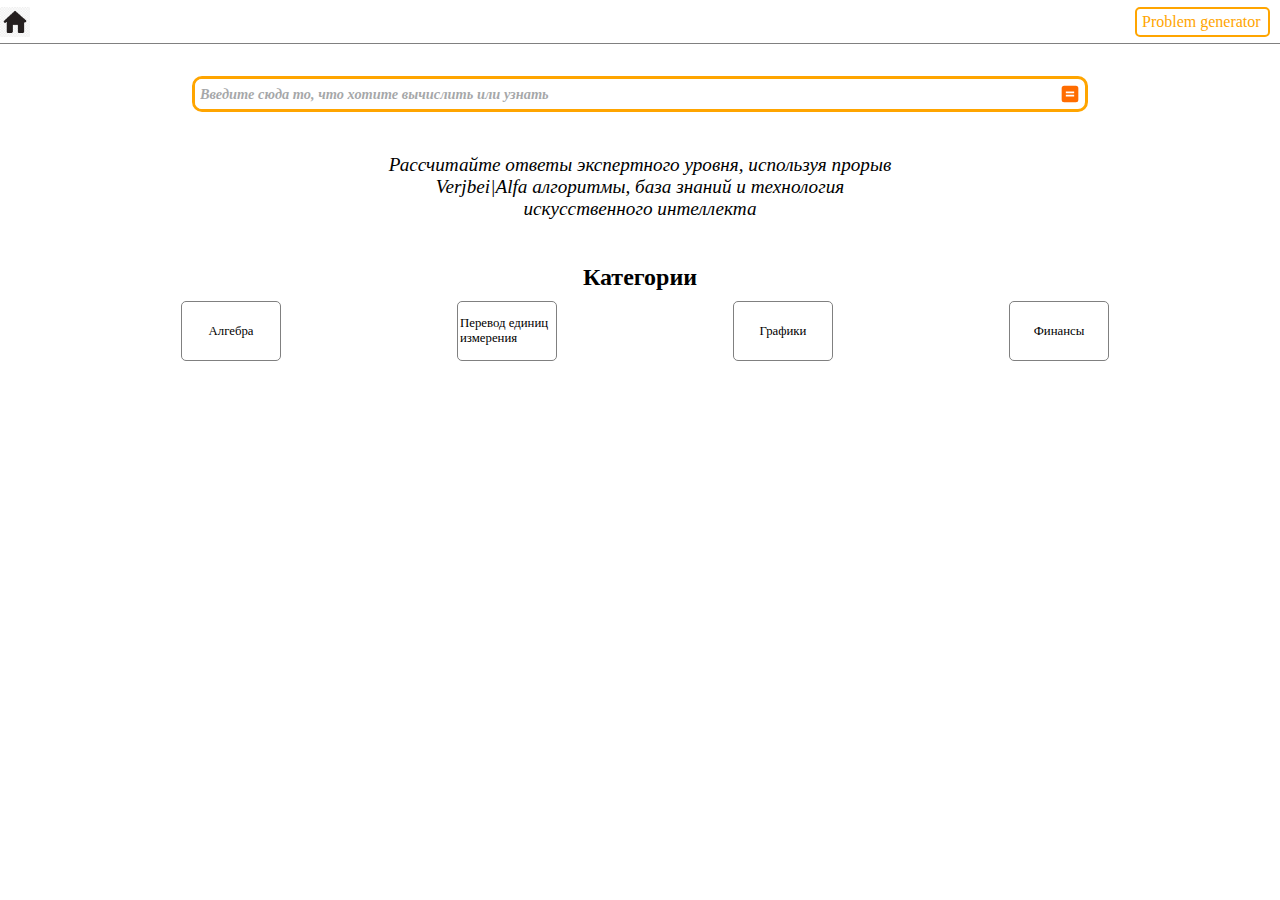
<file: main_page/index.html>
<!DOCTYPE html>
<html>
<head>
    <meta charset='utf-8'>
    <meta http-equiv='X-UA-Compatible' content='IE=edge'>
    <title>Verjbei|Alfa: Computational Inteligence</title>
    <meta name='viewport' content='width=device-width, initial-scale=1'>
    <link rel='stylesheet' type='text/css' media='screen' href='index.css'>
    <link rel='stylesheet' type='text/css' media='screen' href='../styles/main_style.css'>
    

   
</head>
<body>
    <header>
        <nav>
            <div id="home" onclick="window.location.href = 'index.html'"><img src="../img/home.png"></div>
            <div id="generator_href" onclick="window.location.href = '../generator_page/generator.html'">Problem generator</div>
        </nav>
        
    </header>
    <div id="input_wrap">
        <div id="input_form">
            <input id="equation_input" placeholder="Введите сюда то, что хотите вычислить или узнать">
            <div id="input_button-wrap">
                <button onclick="sendRequest()" id="input_button">
                    <svg id="input_svg" viewBox="0 0 24 24">
                        <path style="fill:#ff6c00" d="M19 2H5a3 3 0 0 0-3 3v14a3 3 0 0 0 3 
                        3h14a3 3 0 0 0 3-3V5a3 3 0 0 0-3-3zm-2 13H7v-2h10zm0-4H7V9h10z" 
                        fill="#fa6800">
                        </path>
                    </svg>
                </button>
            </div>
        </div>
    </div>
    <div id="insert_answer">
    </div>
    <div id="hide_on_search">
        <div id="description">
            <span id="description_text"> Рассчитайте ответы экспертного уровня, используя прорыв Verjbei|Alfa
                алгоритмы, база знаний и технология искусственного интеллекта </span>  
        </div>
        <h2 >Категории</h2>
        <div id="categories">
            <div class="category" onclick="window.location.href = '../info_pages/algebra_info_page/algebra.html'">Алгебра</div>
            <div class="category" onclick="window.location.href = '../info_pages/units_info_page/units.html'">Перевод единиц измерения</div>
            <div class="category" onclick="window.location.href = '../info_pages/plots_info_page/plots.html'">Графики</div>
            <div class="category" onclick="window.location.href = '../info_pages/finances_info_page/finances.html'">Финансы</div>
        </div>
    </div>

</body>
<script src='client.js'></script>
</html>
</file>
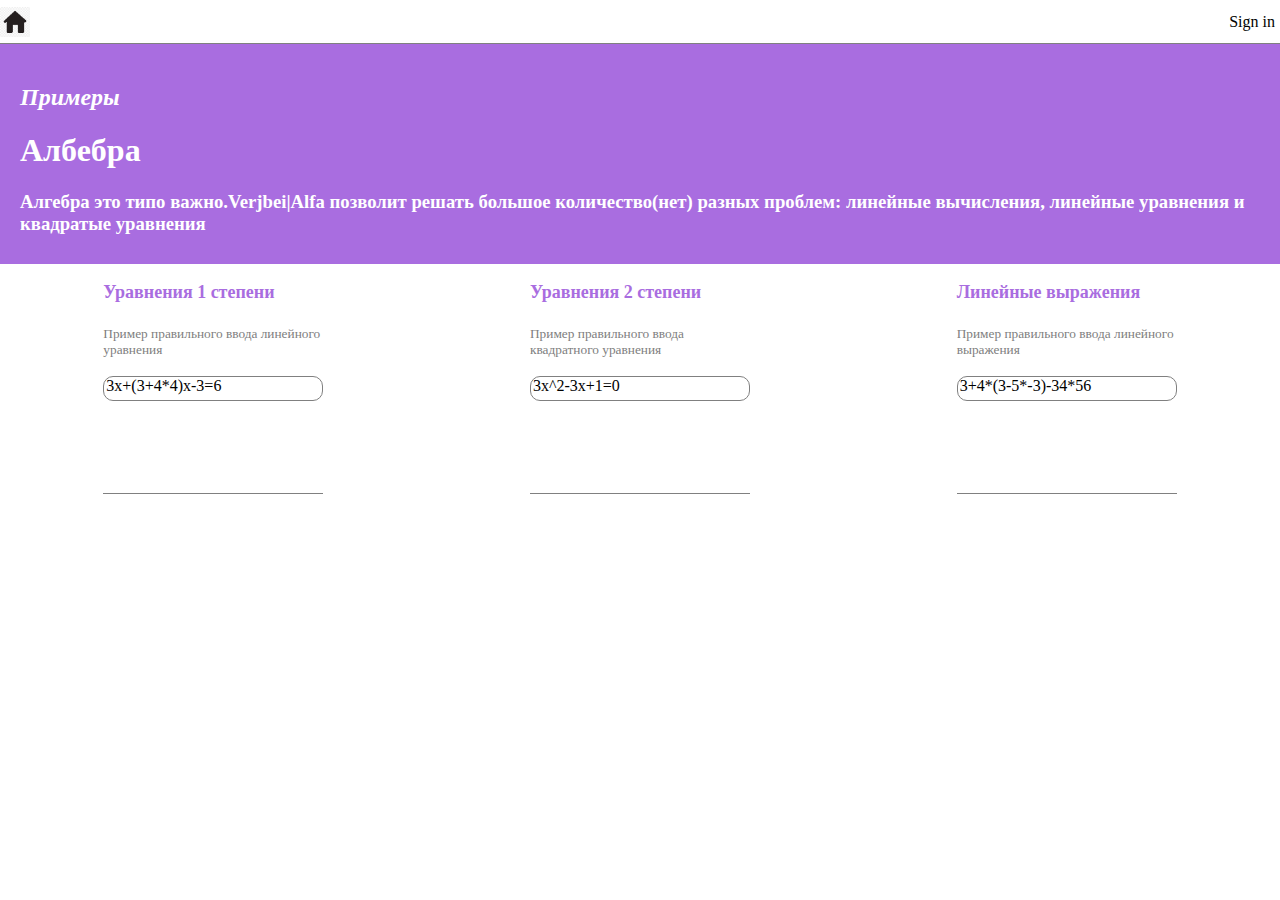
<file: algebra_info_page/algebra.html>
<!DOCTYPE html>
<html>
<head>
    <meta charset='utf-8'>
    <meta http-equiv='X-UA-Compatible' content='IE=edge'>
    <title>Verjbei|Alfa Examples: Albebra</title>
    <meta name='viewport' content='width=device-width, initial-scale=1'>
    <link rel='stylesheet' type='text/css' media='screen' href='algebra.css'>
    <link rel='stylesheet' type='text/css' media='screen' href='../styles/info_styles.css'>
    <link rel='stylesheet' type='text/css' media='screen' href='../styles/main_style.css'>
</head>
<body>
    <header>
        <nav>
            <div id="home" onclick="window.location.href = '../main_page/index.html'"><img src="../img/home.png"></div>
            <div id="sign_in">Sign in</div>
        </nav>
        
    </header>
    <div id="description_header">
        <h2>Примеры<h3>
        <h1>Албебра<h1>
        <h3>Алгебра это типо важно.Verjbei|Alfa позволит решать большое количество(нет) 
            разных проблем: линейные вычисления, линейные уравнения и квадратые уравнения </h3>
    </div>
    <div id="explanation_wrapper">
        <div class="explanation">
            <h3>Уравнения 1 степени</h3>
            <p>Пример правильного ввода линейного уравнения</p>
            <div class="example">3x+(3+4*4)x-3=6</div>
        </div>
        <div class="explanation">
            <h3>Уравнения 2 степени</h3>
            <p>Пример правильного ввода квадратного уравнения</p>
            <div class="example">3x^2-3x+1=0</div>
        </div>
        <div class="explanation">
            <h3>Линейные выражения</h3>
            <p>Пример правильного ввода линейного выражения </p>
            <div class="example">3+4*(3-5*-3)-34*56</div>
        </div>
    </div>

</body>

</html>
</file>
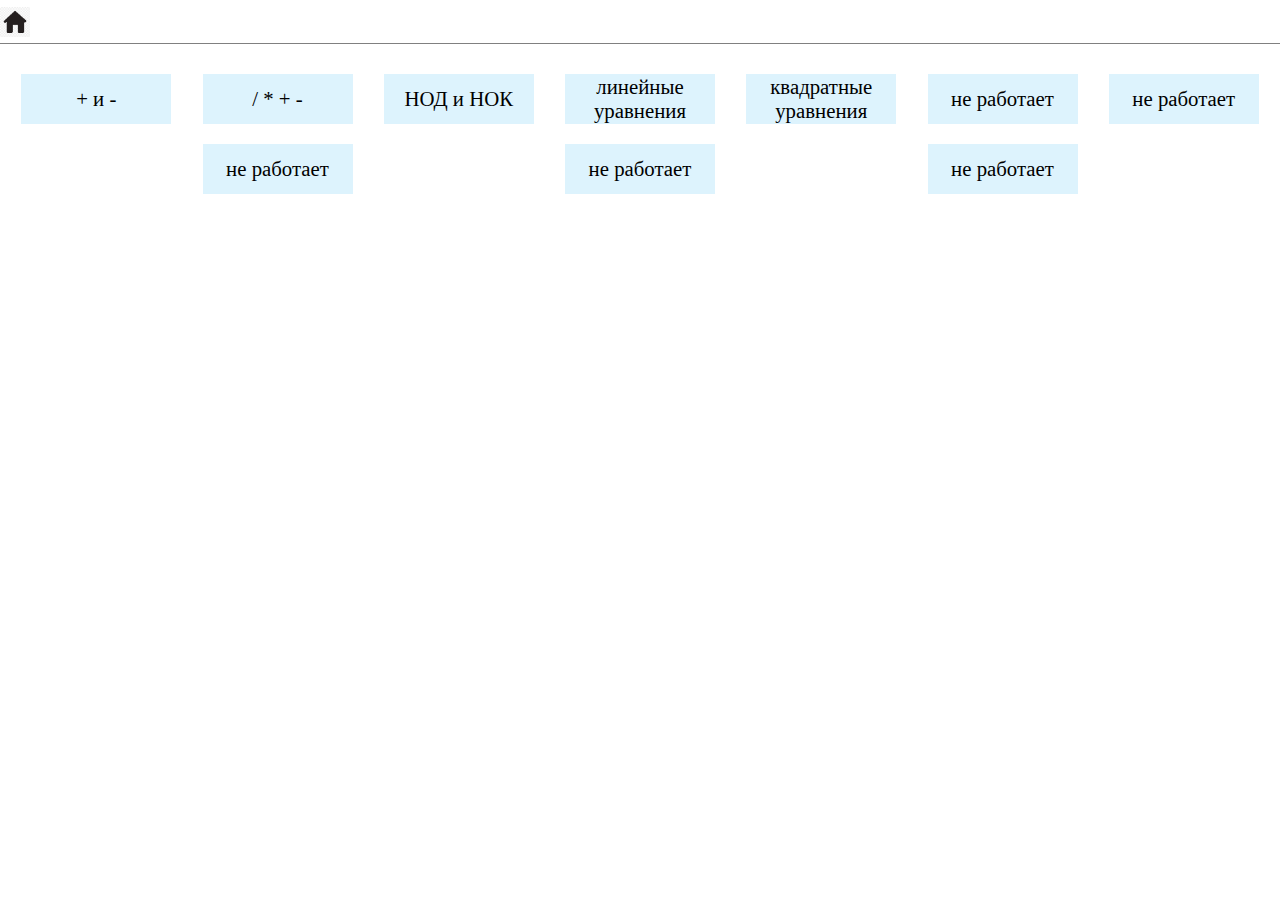
<file: generator_page/generator.html>
<!DOCTYPE html>
<html>
<head>
    <meta charset='utf-8'>
    <meta http-equiv='X-UA-Compatible' content='IE=edge'>
    <title>Verjbei|Alfa: Problem Generator</title>
    <meta name='viewport' content='width=device-width, initial-scale=1'>
    <link rel='stylesheet' type='text/css' media='screen' href='../styles/main_style.css'>
    <link rel='stylesheet' type='text/css' media='screen' href='generator.css'>
    
</head>
<body>
    <header>
        <nav>
            <div id="home" onclick="window.location.href = '../main_page/index.html'"><img src="../img/home.png"></div>
        </nav>
        
    </header>
    <div id="generator_div">
        <div id="question_number" class="wrapper"> Question 0</div>
        <div id="question_text" class="wrapper">5+3=?</div>
        <div id="input_wrapper" class="wrapper">
            <input id='answer_input'>
            <button  id="input_button"><img src="..\img/enter-arrow.png"></button>
        </div>
        <div id='answers_count' class='wrapper'>
            <div class="answer_count_block"></div>
            <div class="answer_count_block"></div>
            <div class="answer_count_block"></div>
            <div class="answer_count_block"></div>
            <div class="answer_count_block"></div>
        </div>
       
    </div>
    <div id="categories_wrap">
        <div class="category" onclick="setGenerator(0)">+ и -</div>
        <div class="category" onclick="setGenerator(1)">/ * + -</div>
        <div class="category" onclick="setGenerator(2);">НОД и НОК</div>
        <div class="category" onclick="setGenerator(3)">линейные уравнения</div>
        <div class="category" onclick="setGenerator(4)">квадратные уравнения</div>
        <div class="category" onclick="setGenerator(5)">не работает</div>
        <div class="category" onclick="setGenerator(6)">не работает</div>
        <div class="category" onclick="setGenerator(7)">не работает</div>
        <div class="category" onclick="setGenerator(8)">не работает</div>
        <div class="category" onclick="setGenerator(9)">не работает</div> 

    </div>
    <script src='generator.js'></script>
</body>
</html>
</file>
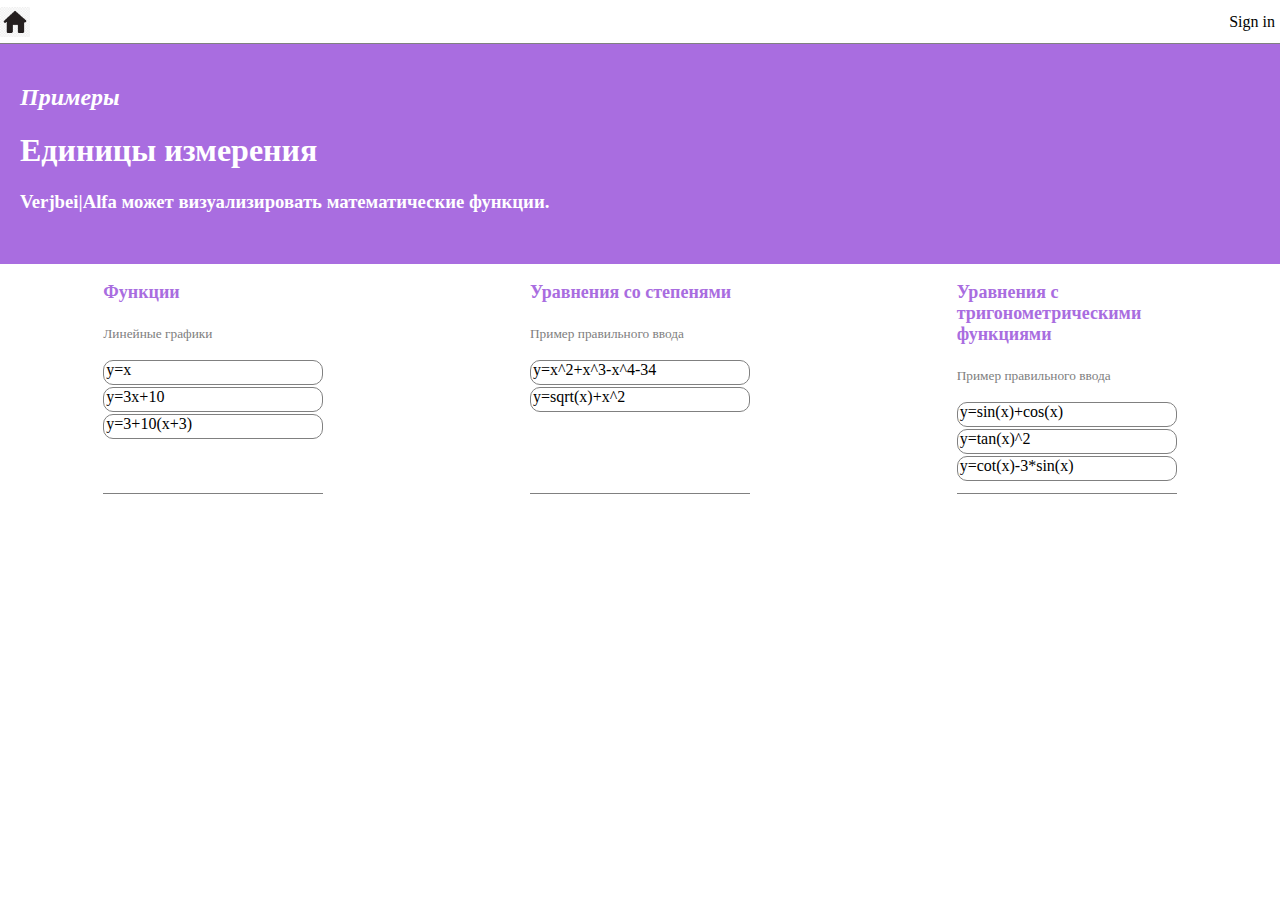
<file: plots_info_page/plots.html>
<!DOCTYPE html>
<html>
<head>
    <meta charset='utf-8'>
    <meta http-equiv='X-UA-Compatible' content='IE=edge'>
    <title>Verjbei|Alfa Examples: Plots</title>
    <meta name='viewport' content='width=device-width, initial-scale=1'>
    <link rel='stylesheet' type='text/css' media='screen' href='plots.css'>
    <link rel='stylesheet' type='text/css' media='screen' href='../styles/info_styles.css'>
    <link rel='stylesheet' type='text/css' media='screen' href='../styles/main_style.css'>
</head>
<body>
    <header>
        <nav>
            <div id="home" onclick="window.location.href = '../main_page/index.html'"><img src="../img/home.png"></div>
            <div id="sign_in">Sign in</div>
        </nav>
        
    </header>
    <div id="description_header">
        <h2>Примеры<h3>
        <h1>Единицы измерения<h1>
        <h3>Verjbei|Alfa может визуализировать математические функции.  </h3>
    </div>
    <div id="explanation_wrapper">
        <div class="explanation">
            <h3>Функции</h3>
            <p>Линейные графики</p>
            <div class="example">y=x</div>
            <div class="example">y=3x+10</div>
            <div class="example">y=3+10(x+3)</div>
        </div>
        <div class="explanation">
            <h3>Уравнения со степенями</h3>
            <p>Пример правильного ввода </p>
            <div class="example">y=x^2+x^3-x^4-34</div>
            <div class="example">y=sqrt(x)+x^2</div>
        </div>
        <div class="explanation">
            <h3>Уравнения с тригонометрическими функциями</h3>
            <p>Пример правильного ввода</p>
            <div class="example">y=sin(x)+cos(x)</div>
            <div class="example">y=tan(x)^2</div>
            <div class="example">y=cot(x)-3*sin(x)</div>
            
        </div>
    </div>

</body>

</html>
</file>
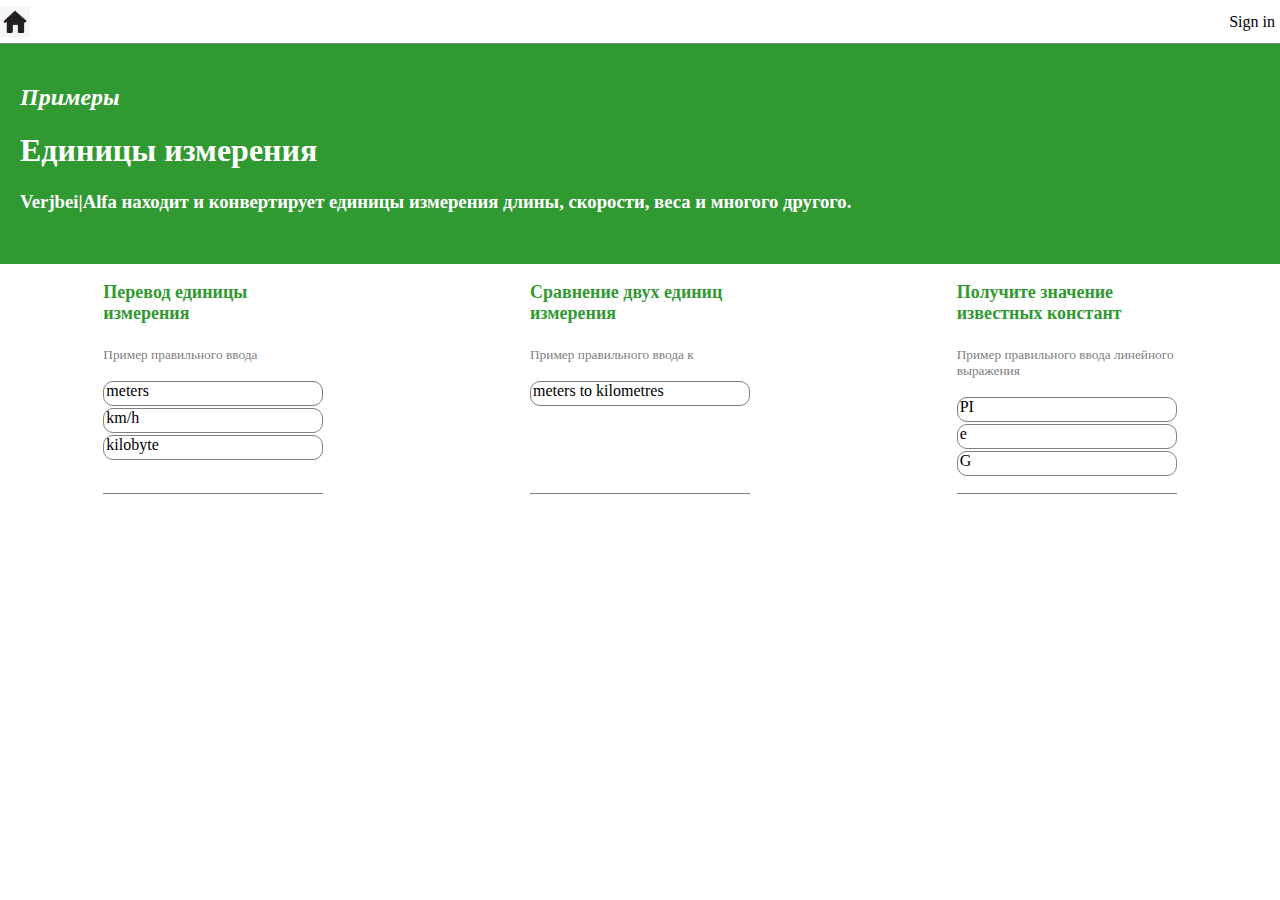
<file: units_info_page/units.html>
<!DOCTYPE html>
<html>
<head>
    <meta charset='utf-8'>
    <meta http-equiv='X-UA-Compatible' content='IE=edge'>
    <title>Verjbei|Alfa Examples: Units and measures</title>
    <meta name='viewport' content='width=device-width, initial-scale=1'>
    <link rel='stylesheet' type='text/css' media='screen' href='units.css'>
    <link rel='stylesheet' type='text/css' media='screen' href='../styles/info_styles.css'>
    <link rel='stylesheet' type='text/css' media='screen' href='../styles/main_style.css'>
</head>
<body>
    <header>
        <nav>
            <div id="home" onclick="window.location.href = '../main_page/index.html'"><img src="../img/home.png"></div>
            <div id="sign_in">Sign in</div>
        </nav>
        
    </header>
    <div id="description_header">
        <h2>Примеры<h3>
        <h1>Единицы измерения<h1>
        <h3>Verjbei|Alfa находит и конвертирует единицы измерения длины, скорости, веса и многого другого.   </h3>
    </div>
    <div id="explanation_wrapper">
        <div class="explanation">
            <h3>Перевод единицы измерения</h3>
            <p>Пример правильного ввода </p>
            <div class="example">meters</div>
            <div class="example">km/h</div>
            <div class="example">kilobyte</div>
        </div>
        <div class="explanation">
            <h3>Сравнение двух единиц измерения</h3>
            <p>Пример правильного ввода к</p>
            <div class="example">meters to kilometres</div>
        </div>
        <div class="explanation">
            <h3>Получите значение известных констант</h3>
            <p>Пример правильного ввода линейного выражения </p>
            <div class="example">PI</div>
            <div class="example">e</div>
            <div class="example">G</div>
        </div>
    </div>

</body>

</html>
</file>
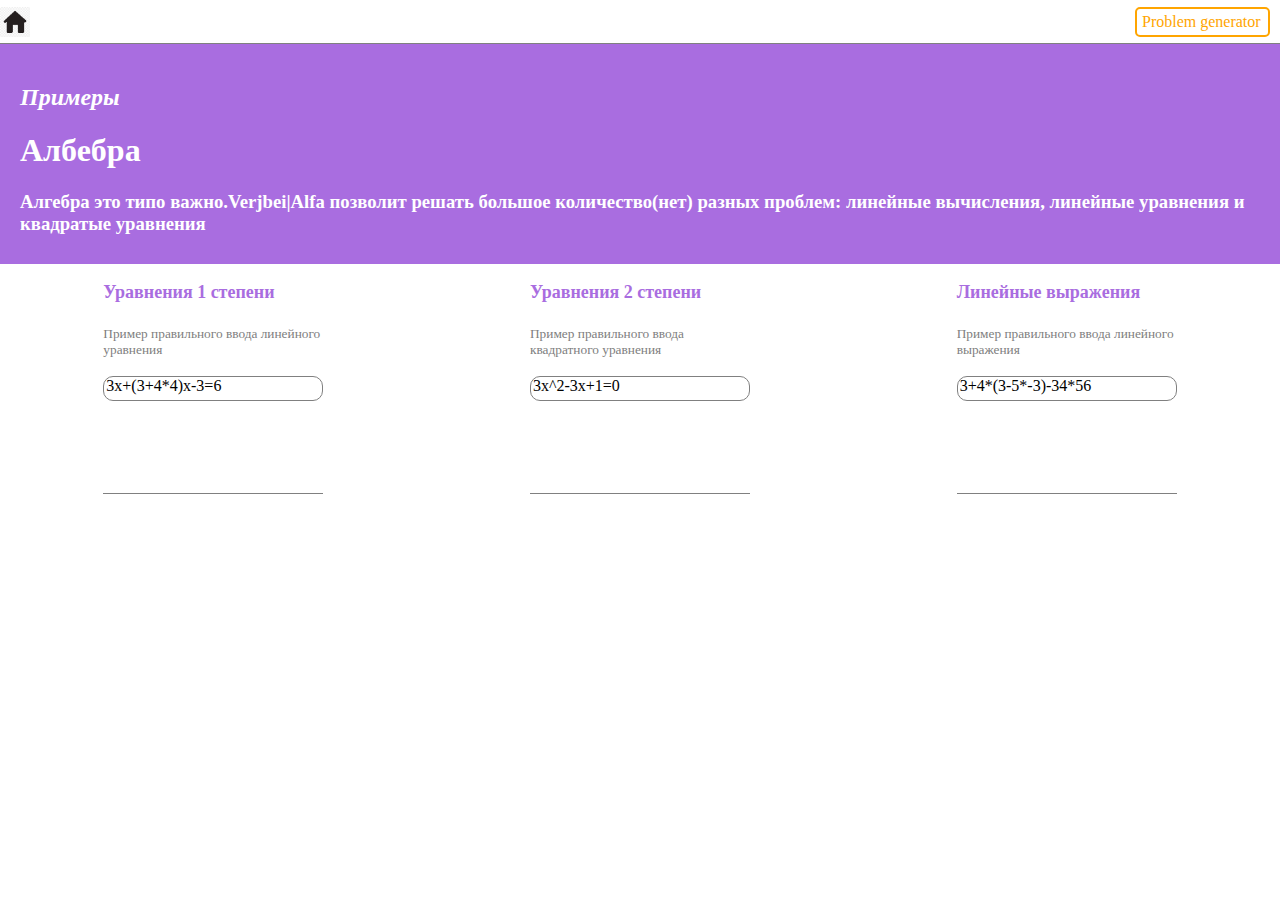
<file: info_pages/algebra_info_page/algebra.html>
<!DOCTYPE html>
<html>
<head>
    <meta charset='utf-8'>
    <meta http-equiv='X-UA-Compatible' content='IE=edge'>
    <title>Verjbei|Alfa Examples: Albebra</title>
    <meta name='viewport' content='width=device-width, initial-scale=1'>
    <link rel='stylesheet' type='text/css' media='screen' href='algebra.css'>
    <link rel='stylesheet' type='text/css' media='screen' href='../../styles/info_styles.css'>
    <link rel='stylesheet' type='text/css' media='screen' href='../../styles/main_style.css'>
</head>
<body>
    <header>
        <nav>
            <div id="home" onclick="window.location.href = '../../main_page/index.html'"><img src="../../img/home.png"></div>
            <div id="generator_href" onclick="window.location.href = '../../generator_page/generator.html'">Problem generator</div>
        </nav>
        
    </header>
    <div id="description_header">
        <h2>Примеры<h3>
        <h1>Албебра<h1>
        <h3>Алгебра это типо важно.Verjbei|Alfa позволит решать большое количество(нет) 
            разных проблем: линейные вычисления, линейные уравнения и квадратые уравнения </h3>
    </div>
    <div id="explanation_wrapper">
        <div class="explanation">
            <h3>Уравнения 1 степени</h3>
            <p>Пример правильного ввода линейного уравнения</p>
            <div class="example">3x+(3+4*4)x-3=6</div>
        </div>
        <div class="explanation">
            <h3>Уравнения 2 степени</h3>
            <p>Пример правильного ввода квадратного уравнения</p>
            <div class="example">3x^2-3x+1=0</div>
        </div>
        <div class="explanation">
            <h3>Линейные выражения</h3>
            <p>Пример правильного ввода линейного выражения </p>
            <div class="example">3+4*(3-5*-3)-34*56</div>
        </div>
    </div>

</body>

</html>
</file>
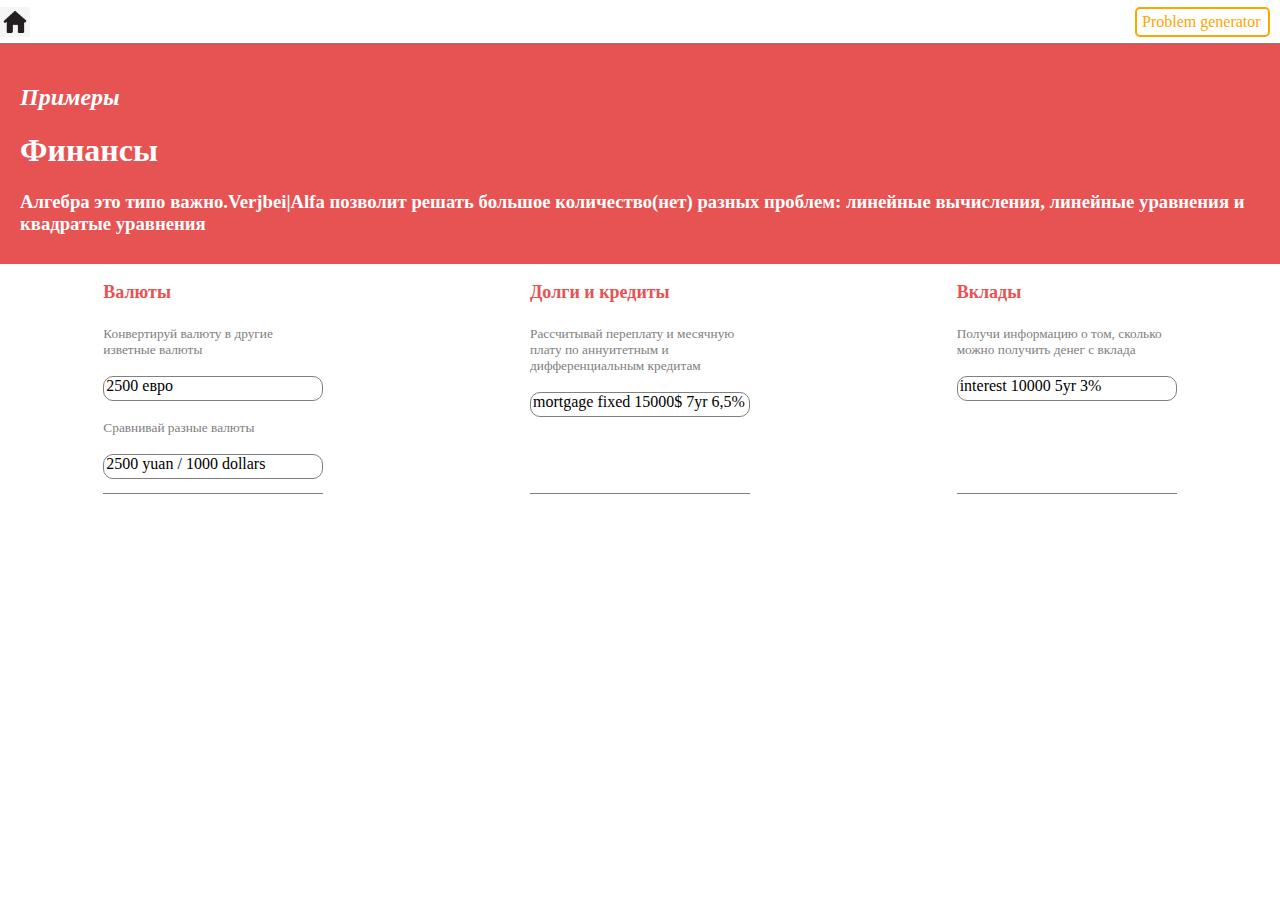
<file: info_pages/finances_info_page/finances.html>
<!DOCTYPE html>
<html>
<head>
    <meta charset='utf-8'>
    <meta http-equiv='X-UA-Compatible' content='IE=edge'>
    <title>Verjbei|Alfa Examples: Finances</title>
    <meta name='viewport' content='width=device-width, initial-scale=1'>
    <link rel='stylesheet' type='text/css' media='screen' href='finances.css'>
    <link rel='stylesheet' type='text/css' media='screen' href='../../styles/info_styles.css'>
    <link rel='stylesheet' type='text/css' media='screen' href='../../styles/main_style.css'>
</head>
<body>
    <header>
        <nav>
            <div id="home" onclick="window.location.href = '../../main_page/index.html'"><img src="../../img/home.png"></div>
            <div id="generator_href" onclick="window.location.href = '../../generator_page/generator.html'">Problem generator</div>
        </nav>
        
    </header>
    <div id="description_header">
        <h2>Примеры<h3>
        <h1>Финансы<h1>
        <h3>Алгебра это типо важно.Verjbei|Alfa позволит решать большое количество(нет) 
            разных проблем: линейные вычисления, линейные уравнения и квадратые уравнения </h3>
    </div>
    <div id="explanation_wrapper">
        <div class="explanation">
            <h3>Валюты</h3>
            <p>Конвертируй валюту в другие изветные валюты</p>
            <div class="example">2500 евро</div>
            <p>Сравнивай разные валюты</p>
            <div class="example">2500 yuan / 1000 dollars</div>
        </div>
        <div class="explanation">
            <h3>Долги и кредиты</h3>
            <p>Рассчитывай переплату и месячную плату по аннуитетным и дифференциальным кредитам</p>
            <div class="example">mortgage fixed 15000$ 7yr 6,5%</div>
        </div>
        <div class="explanation">
            <h3>Вклады</h3>
            <p>Получи информацию о том, сколько можно получить денег с вклада</p>
            <div class="example">interest 10000 5yr 3%</div>
        </div>
    </div>

</body>

</html>
</file>
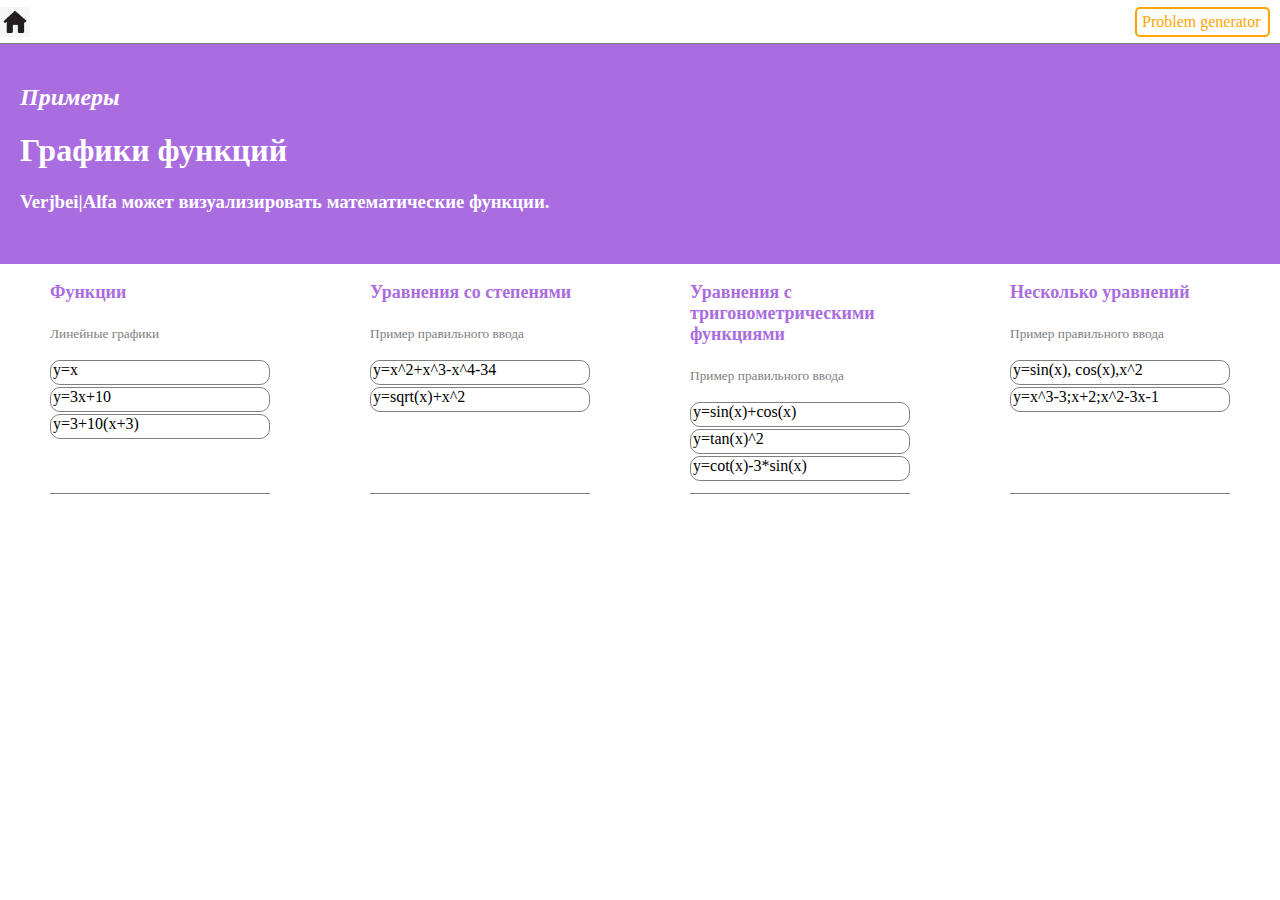
<file: info_pages/plots_info_page/plots.html>
<!DOCTYPE html>
<html>
<head>
    <meta charset='utf-8'>
    <meta http-equiv='X-UA-Compatible' content='IE=edge'>
    <title>Verjbei|Alfa Examples: Plots</title>
    <meta name='viewport' content='width=device-width, initial-scale=1'>
    <link rel='stylesheet' type='text/css' media='screen' href='plots.css'>
    <link rel='stylesheet' type='text/css' media='screen' href='../../styles/info_styles.css'>
    <link rel='stylesheet' type='text/css' media='screen' href='../../styles/main_style.css'>
</head>
<body>
    <header>
        <nav>
            <div id="home" onclick="window.location.href = '../../main_page/index.html'"><img src="../../img/home.png"></div>
            <div id="generator_href" onclick="window.location.href = '../../generator_page/generator.html'">Problem generator</div>
        </nav>
        
    </header>
    <div id="description_header">
        <h2>Примеры<h3>
        <h1>Графики функций<h1>
        <h3>Verjbei|Alfa может визуализировать математические функции.  </h3>
    </div>
    <div id="explanation_wrapper">
        <div class="explanation">
            <h3>Функции</h3>
            <p>Линейные графики</p>
            <div class="example">y=x</div>
            <div class="example">y=3x+10</div>
            <div class="example">y=3+10(x+3)</div>
        </div>
        <div class="explanation">
            <h3>Уравнения со степенями</h3>
            <p>Пример правильного ввода </p>
            <div class="example">y=x^2+x^3-x^4-34</div>
            <div class="example">y=sqrt(x)+x^2</div>
        </div>
        <div class="explanation">
            <h3>Уравнения с тригонометрическими функциями</h3>
            <p>Пример правильного ввода</p>
            <div class="example">y=sin(x)+cos(x)</div>
            <div class="example">y=tan(x)^2</div>
            <div class="example">y=cot(x)-3*sin(x)</div>
            
        </div>
        <div class="explanation">
            <h3>Несколько уравнений</h3>
            <p>Пример правильного ввода</p>
            <div class="example">y=sin(x), cos(x),x^2</div>
            <div class="example">y=x^3-3;x+2;x^2-3x-1</div>
            
        </div>
    </div>

</body>

</html>
</file>
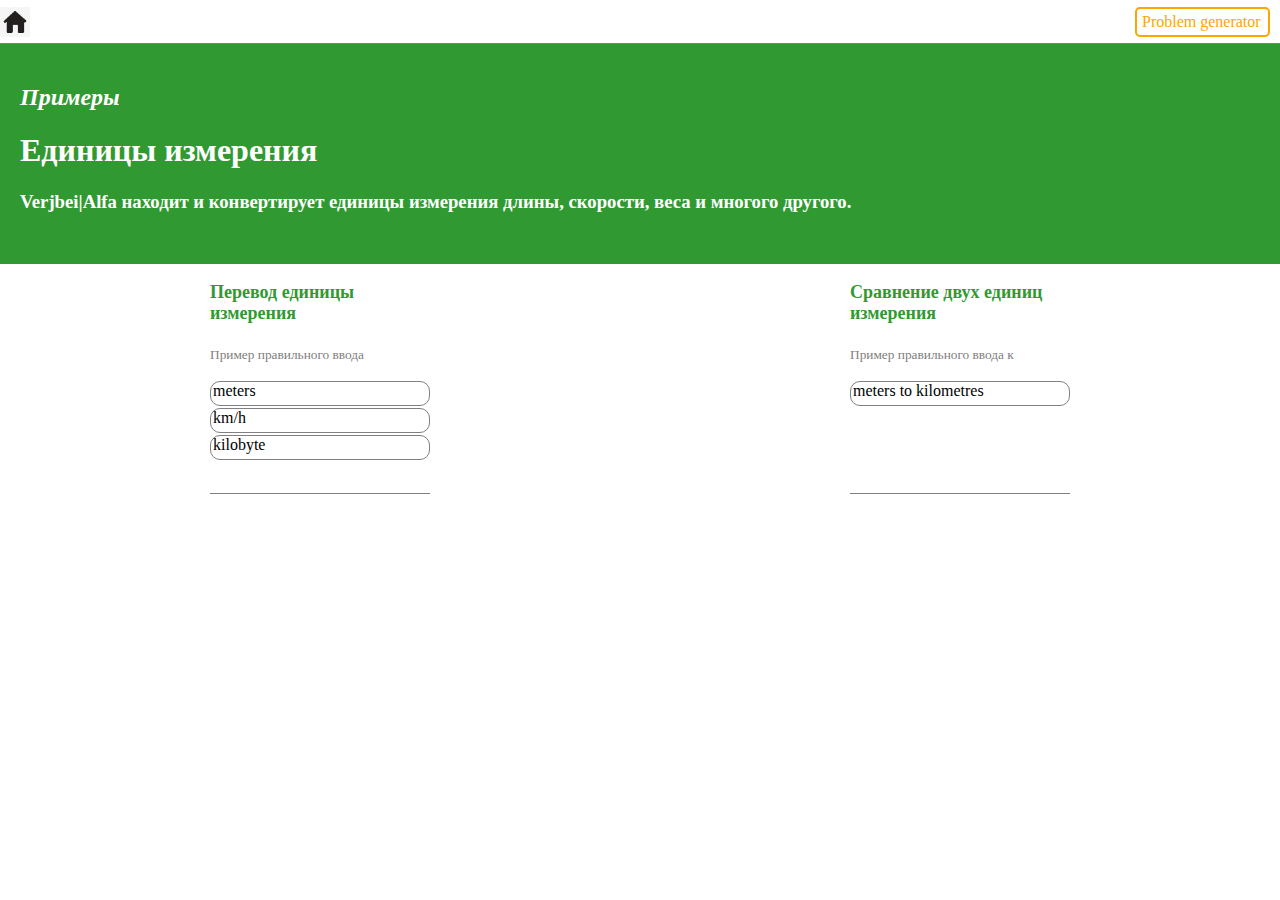
<file: info_pages/units_info_page/units.html>
<!DOCTYPE html>
<html>
<head>
    <meta charset='utf-8'>
    <meta http-equiv='X-UA-Compatible' content='IE=edge'>
    <title>Verjbei|Alfa Examples: Units and measures</title>
    <meta name='viewport' content='width=device-width, initial-scale=1'>
    <link rel='stylesheet' type='text/css' media='screen' href='units.css'>
    <link rel='stylesheet' type='text/css' media='screen' href='../../styles/info_styles.css'>
    <link rel='stylesheet' type='text/css' media='screen' href='../../styles/main_style.css'>
</head>
<body>
    <header>
        <nav>
            <div id="home" onclick="window.location.href = '../../main_page/index.html'"><img src="../../img/home.png"></div>
            <div id="generator_href" onclick="window.location.href = '../../generator_page/generator.html'">Problem generator</div>
        </nav>
        
    </header>
    <div id="description_header">
        <h2>Примеры<h3>
        <h1>Единицы измерения<h1>
        <h3>Verjbei|Alfa находит и конвертирует единицы измерения длины, скорости, веса и многого другого.   </h3>
    </div>
    <div id="explanation_wrapper">
        <div class="explanation">
            <h3>Перевод единицы измерения</h3>
            <p>Пример правильного ввода </p>
            <div class="example">meters</div>
            <div class="example">km/h</div>
            <div class="example">kilobyte</div>
        </div>
        <div class="explanation">
            <h3>Сравнение двух единиц измерения</h3>
            <p>Пример правильного ввода к</p>
            <div class="example">meters to kilometres</div>
        </div>
        
    </div>

</body>

</html>
</file>
<file: main_page/index.css>
#input_wrap{
    height:100px;
    display: flex;
    align-items: center;
    justify-content: center;

}
#input_form{
    display: flex;
    margin-left:auto;
    flex-direction: row;
    align-items:center;
    justify-content: start;
    overflow: hidden;
    width:70%;
    min-width:450px;
    margin:10px;
    height:36px;
    border: 3px solid orange;
    border-radius:10px;
}
input#equation_input{
    width: calc(100% - 25px);
    height:100%;
    padding:5px;
    font-weight: 600;
    border:none;

}
input::placeholder {
    font-family: 'Times New Roman', monospace;
    font-style: italic;
    color: #212529;
    font-size:1em;
    opacity: 0.4;
}
input {
    outline:none;
    font-family: "Noto Sans";
    font-size:0.9em;
    font-weight: 300;
    
}
#description{
    height:100px;
    display:flex;
    justify-content: center;
    align-items: center;
    width:100%;
}
#input_button-wrap{
    display:flex;
    align-items: inherit ;
}
#input_button{
    padding:0;
    border:0;
    background-color: white;
    width:20px;
    height:20px;
}
#description_text{
    display:inline-block;
    font-family: Lexia,Roboto Slab,serif;
    font-weight: 300;
    font-style: italic;
    text-align: center;
    font-size:1.2em;
    height:100%;
    width:40%;
    min-width:380px;
}

#categories{
    margin:0 0 0 5px;
    width:100%;
    height:100px;
    display: flex;
    justify-content: space-evenly;
    
}
h2{
    margin: 10px 0;
    text-align:center;
    font-weight:bold;
}
#input_svg{
    width:20px;
    height:20px;
}
.category{
    display: flex;
    align-items: center;
    justify-content: center;
    padding:0 2px ;
    width: 100px;
    height:60px;
    font-size:0.8em;
    border:1px solid grey;
    border-radius: 5px;
    cursor:pointer;
}
.category:hover{
    border-color:orange;
    color:orange;
}
#insert_answer{
    display:flex;
    justify-content: center;
    margin-bottom:10px;
}
#answer_div{
    display: flex;
    flex-direction: column;
    width:70%;
    box-shadow: 0px 0px 8px 4px rgba(120, 142, 159, 0.31);
    border-radius:10px;
    overflow: hidden;
}
#answer_div div:nth-child(odd){
    background-color:#f7f7f7;
    color:rgb(88, 85, 243);

}
#answer_div div{
    padding-left:10px;
    display:flex;
    align-items: center;
    min-height:40px;
}

table{
    margin:5px 5px 5px 0px ;
    border-collapse: collapse;
}
table,td,tr{
    border:1px solid;
}
td{
    vertical-align: top;
}
canvas{
    border:1px solid black;
}
</file>
<file: styles/main_style.css>
*, *::before, *::after {
    box-sizing: border-box;
  }
body{
    margin:0;
}
header{
    display:flex;
    flex-direction: row;
    width:100%;
    border-bottom:1px solid gray;
    height:44px;
    margin:0 0 0 5;
}
nav{
    display:flex;
    align-items: center;
    flex-direction: row;
    justify-content: space-between;
    height:100%;
    width:100%;
    margin:0 5px 0 0;
}
#home{
    width:30px;
    height:30px;
    cursor:pointer;
}
#home img{
    height:100%;
    width:100%;
}
#generator_href{
    display: flex;
    align-items: center;
    border:2px solid orange ;
    border-radius: 5px;
    color:orange;
    width: 135px;
    height:30px;
    margin: 0 5px;
    padding-left:5px;
    cursor:pointer;
  
}
#generator_href:hover{
    background-color:orange;
    color:white;
}
</file>
<file: algebra_info_page/algebra.css>
.explanation h3{
    color:rgb(169, 109, 224);
    font-size: large;
}
#description_header{
    height:220px;
    padding:20px;
    min-width:870px;
    background-color:rgb(169, 109, 224);
    color:white; 
}
</file>
<file: styles/info_styles.css>
#description_header h2{
    font-style: italic;
}
#description_header h3{
    margin-bottom:10px;
}
#explanation_wrapper{
    display: flex;
    flex-direction: row;
    align-content: space-around;
    justify-content: space-around;
}
.explanation{
    border-bottom:1px solid gray;
    height:230px;
    width:220px;
    
}
.example{
    height:25px;
    padding-left:2px;
    margin:2px 0px;
    border:1px solid gray;
    border-radius:10px;
}

.explanation p{
    color:gray;
    padding:5px 0px;
    font-size:smaller;
}
</file>
<file: generator_page/generator.css>
#categories_wrap{
    height:100px;
    display: flex;
    flex-wrap: wrap;
    align-items: center;
    justify-content: space-evenly; 

}
.category{
    display:flex;
    align-items:center;
    justify-content: center;  
    text-align:center;
    width:150px;
    height:50px;
    margin:10px;
    font-size:1.3em;
    background-color: rgba(84, 196, 245,0.2);
    cursor:pointer;
}
.wrapper{
    display:flex;
    align-items:center;
    justify-content: center;  
}
#generator_div{
    height:0px;
    width:50%;
    margin-left:25%;
    margin-top:20px;
    overflow:hidden;
}
.show_generator{
    box-shadow: 0px 0px 8px 4px rgba(120, 142, 159, 0.31);
    animation:1s show_table;
    animation-fill-mode: forwards;
}
#question_number{
    height:15%; 
    color:white;
    font-size: 1.5em;
    background-color: rgb(0,168,107) ;
}
#question_text{
    margin:30px;
    font-size: 2em;
    font-style:oblique; 
}
#input_wrapper{
   margin:10px; 
}
#answer_input{
    width:200px;
    height:50px;
    margin-right:10px;
    font-size:1.5em;
}
#input_button{
    height:50px;
    width:50px;
    border-radius: 7px;
    border:none;
    overflow: hidden;
    display:flex;
    padding-top:5px;
    cursor:pointer;
}
#answers_count{
    margin-top:145px;
    height:50px;
}
.answer_count_block{
    height:36px;
    width:36px;
    margin:0 3px;
    border-radius:7px;
    border:0.5px gray solid;
}
.green{
    background-color:green;
}
.red{
    background-color:red;
}
@keyframes show_table{from{height:0px;} to{height:400px;}}
</file>
<file: plots_info_page/plots.css>
.explanation h3{
    color:rgb(169, 109, 224);
    font-size: large;
}
#description_header{
    height:220px;
    padding:20px;
    min-width:870px;
    background-color:rgb(169, 109, 224);
    color:white; 
}
</file>
<file: units_info_page/units.css>
.explanation h3{
    color:rgb(49, 153, 49);
    font-size: large;
}
#description_header{
    height:220px;
    padding:20px;
    min-width:870px;
    background-color:rgb(49, 153, 49);
    color:white; 
}
</file>
<file: info_pages/algebra_info_page/algebra.css>
.explanation h3{
    color:rgb(169, 109, 224);
    font-size: large;
}
#description_header{
    height:220px;
    padding:20px;
    min-width:870px;
    background-color:rgb(169, 109, 224);
    color:white; 
}
</file>
<file: info_pages/finances_info_page/finances.css>
.explanation h3{
    color:rgb(231, 82, 82);
    font-size: large;
}
#description_header{
    height:220px;
    padding:20px;
    min-width:870px;
    background-color:rgb(231, 82, 82);
    color:white; 
}
</file>
<file: info_pages/plots_info_page/plots.css>
.explanation h3{
    color:rgb(169, 109, 224);
    font-size: large;
}
#description_header{
    height:220px;
    padding:20px;
    min-width:870px;
    background-color:rgb(169, 109, 224);
    color:white; 
}
</file>
<file: info_pages/units_info_page/units.css>
.explanation h3{
    color:rgb(49, 153, 49);
    font-size: large;
}
#description_header{
    height:220px;
    padding:20px;
    min-width:870px;
    background-color:rgb(49, 153, 49);
    color:white; 
}
</file>
